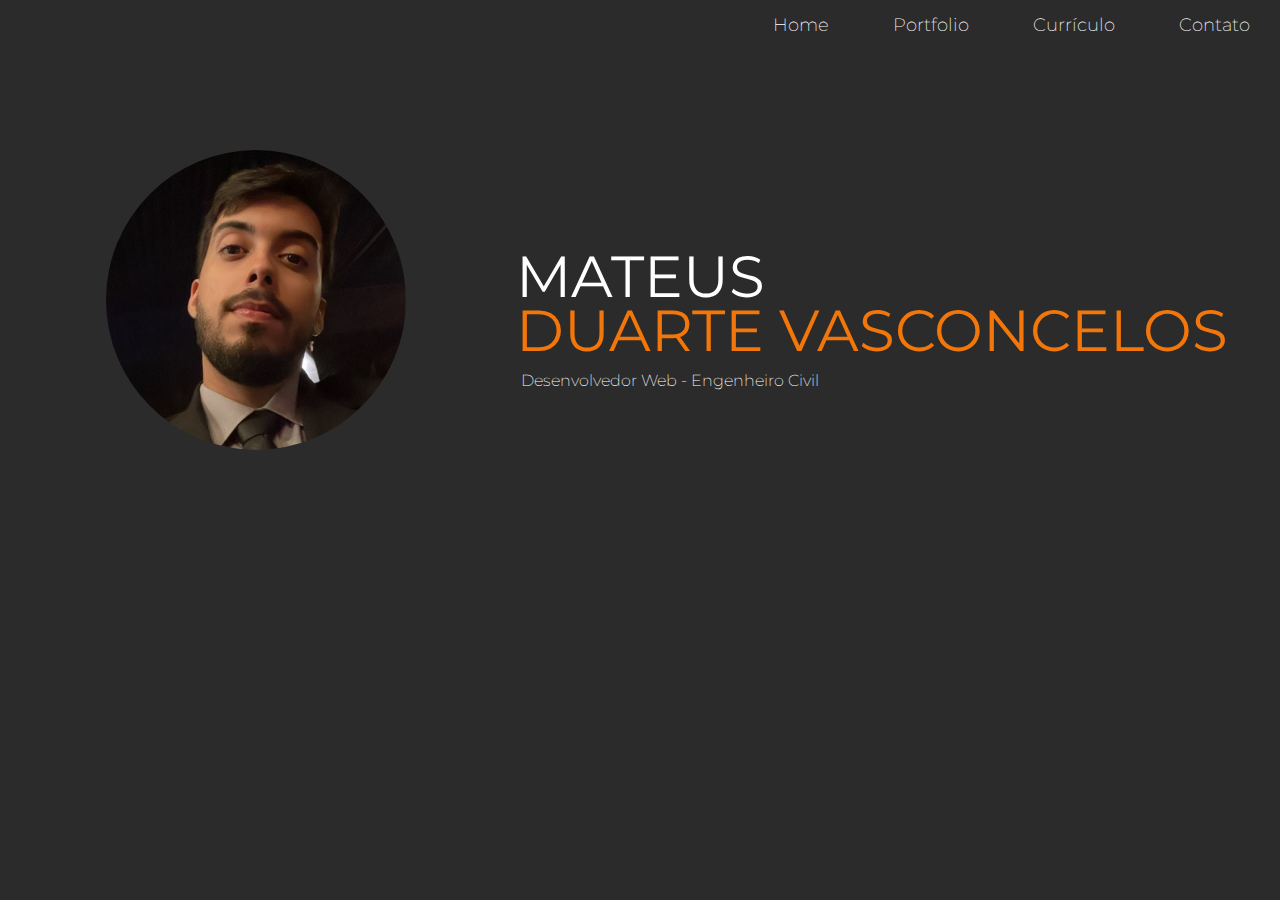
<file: index.html>
<!DOCTYPE html>

<html>

<head>
	<title>Mateus Duarte Vasconcelos - Portfolio Online</title>

	<meta charset="utf-8">
	<link rel="stylesheet" href="css/styles.css">
	<link rel="preconnect" href="https://fonts.googleapis.com">
	<link rel="preconnect" href="https://fonts.gstatic.com" crossorigin>
	<link href="https://fonts.googleapis.com/css2?family=Montserrat:wght@200;400&display=swap" rel="stylesheet">
	<script type="text/javascript" src="js/scripts.js"></script>

</head>


<body>

	<div id="navigation" class="navigation">
		<ul>
			<li><a href="index.html">Home</a></li>
			<li><a href="portfolio.html">Portfolio</a></li>
			<li><a href="curriculo.html">Currículo</a></li>
			<li><a href="contato.html">Contato</a></li>
			<li id="nav-button" class="nav-button" onclick="openNav()">&#9776;</li>
		</ul>
	</div>

	<div class="capa">

		<div class="profile-pic">
			<img src="img/Foto-profile.jpg" alt="Foto de Mateus Duarte">
		</div>

		<div class="profile-title">
			<h1>Mateus <span>Duarte Vasconcelos</span></h1>
			<h2>Desenvolvedor Web - Engenheiro Civil</h2>
		</div>

	</div>




</body>

</html>
</file>
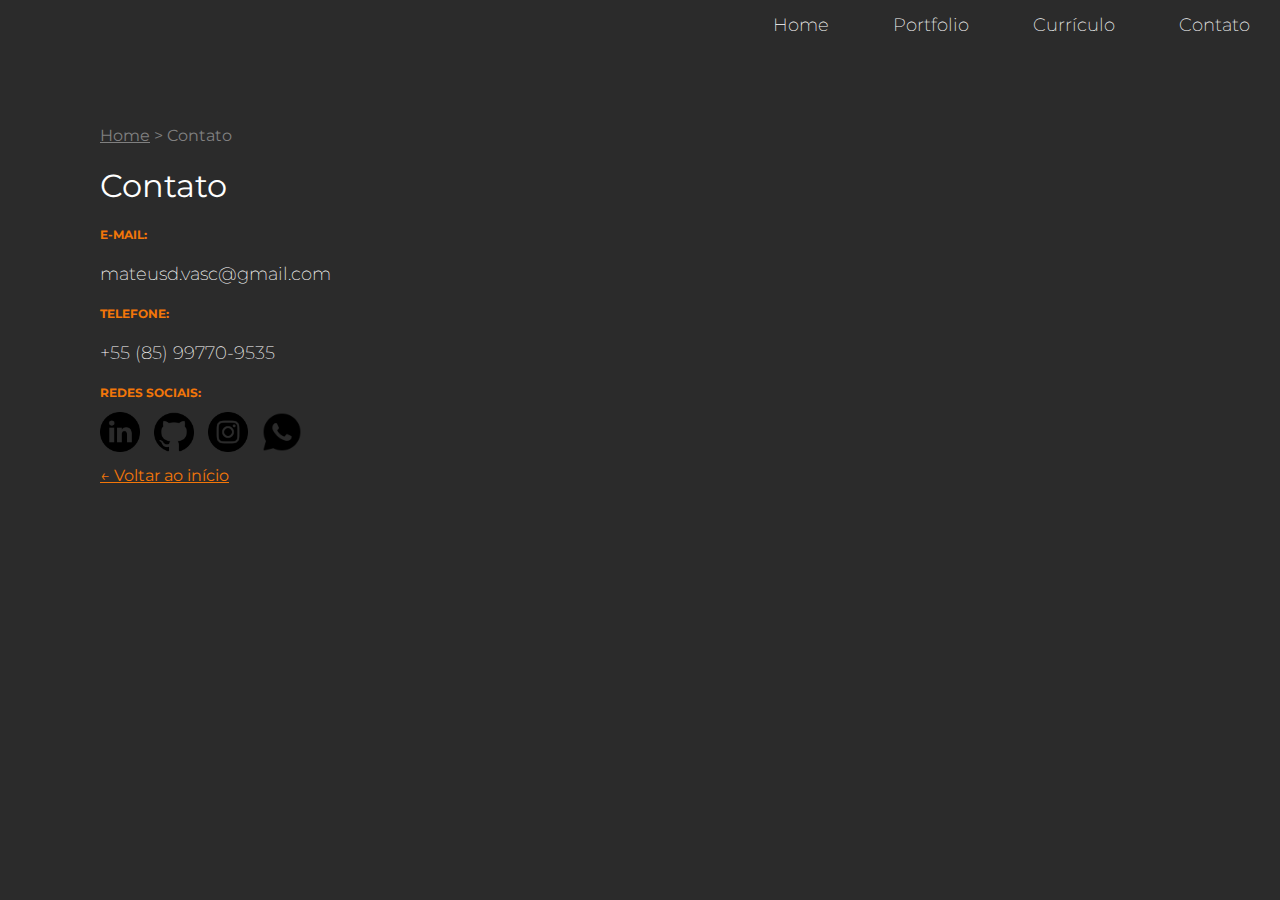
<file: contato.html>
<!DOCTYPE html>

<html>

<head>
	<title>Contato - Mateus Duarte Vasconcelos</title>

	<meta charset="utf-8">
	<link rel="stylesheet" href="css/styles.css">
	<link rel="preconnect" href="https://fonts.googleapis.com">
	<link rel="preconnect" href="https://fonts.gstatic.com" crossorigin>
	<link href="https://fonts.googleapis.com/css2?family=Montserrat:wght@200;400&display=swap" rel="stylesheet">
	<script type="text/javascript" src="js/scripts.js"></script>

</head>


<body>

	<div id="navigation" class="navigation">
		<ul>
			<li><a href="index.html">Home</a></li>
			<li><a href="portfolio.html">Portfolio</a></li>
			<li><a href="curriculo.html">Currículo</a></li>
			<li><a href="contato.html">Contato</a></li>
			<li id="nav-button" class="nav-button" onclick="openNav()">&#9776;</li>
		</ul>
	</div>


	<div class="main">

		<ul class="caminho">
			<li><a href="index.html">Home</a></li>
			<li>></li>
			<li>Contato</li>
		</ul>

		<h1>Contato</h1>


		<h3>E-mail:</h3>
		<p>mateusd.vasc@gmail.com</p>

		<h3>Telefone:</h3>
		<p>+55 (85) 99770-9535</p>

		<h3>Redes Sociais:</h3>
		<a target="_blank" href="https://www.linkedin.com/in/mateus-duarte-vasconcelos-7bb0b31ba/"><img
				class="social-img" src="img/linkedin.png" alt="link para o LinkedIn"></a>
		<a target="_blank" href="https://github.com/Mateuszdv"><img class="social-img" src="img/github.png"
				alt="link para o github"></a>
		<a target="_blank" href="https://www.instagram.com/mateus.zduarte/"><img class="social-img"
				src="img/instagram.png" alt="link para o Instagram"></a>
		<a target="_blank"
			href="https://api.whatsapp.com/send?phone=5585997709535&text=Olá Mateus! Consegui seu contato pelo seu portifólio."><img
				class="social-img" src="img/whatsapp.png" alt="link para o WhatsApp"></a>

		<br>
		<a class="back-link" href="index.html">&larr; Voltar ao início<a>

	</div>



</body>

</html>
</file>
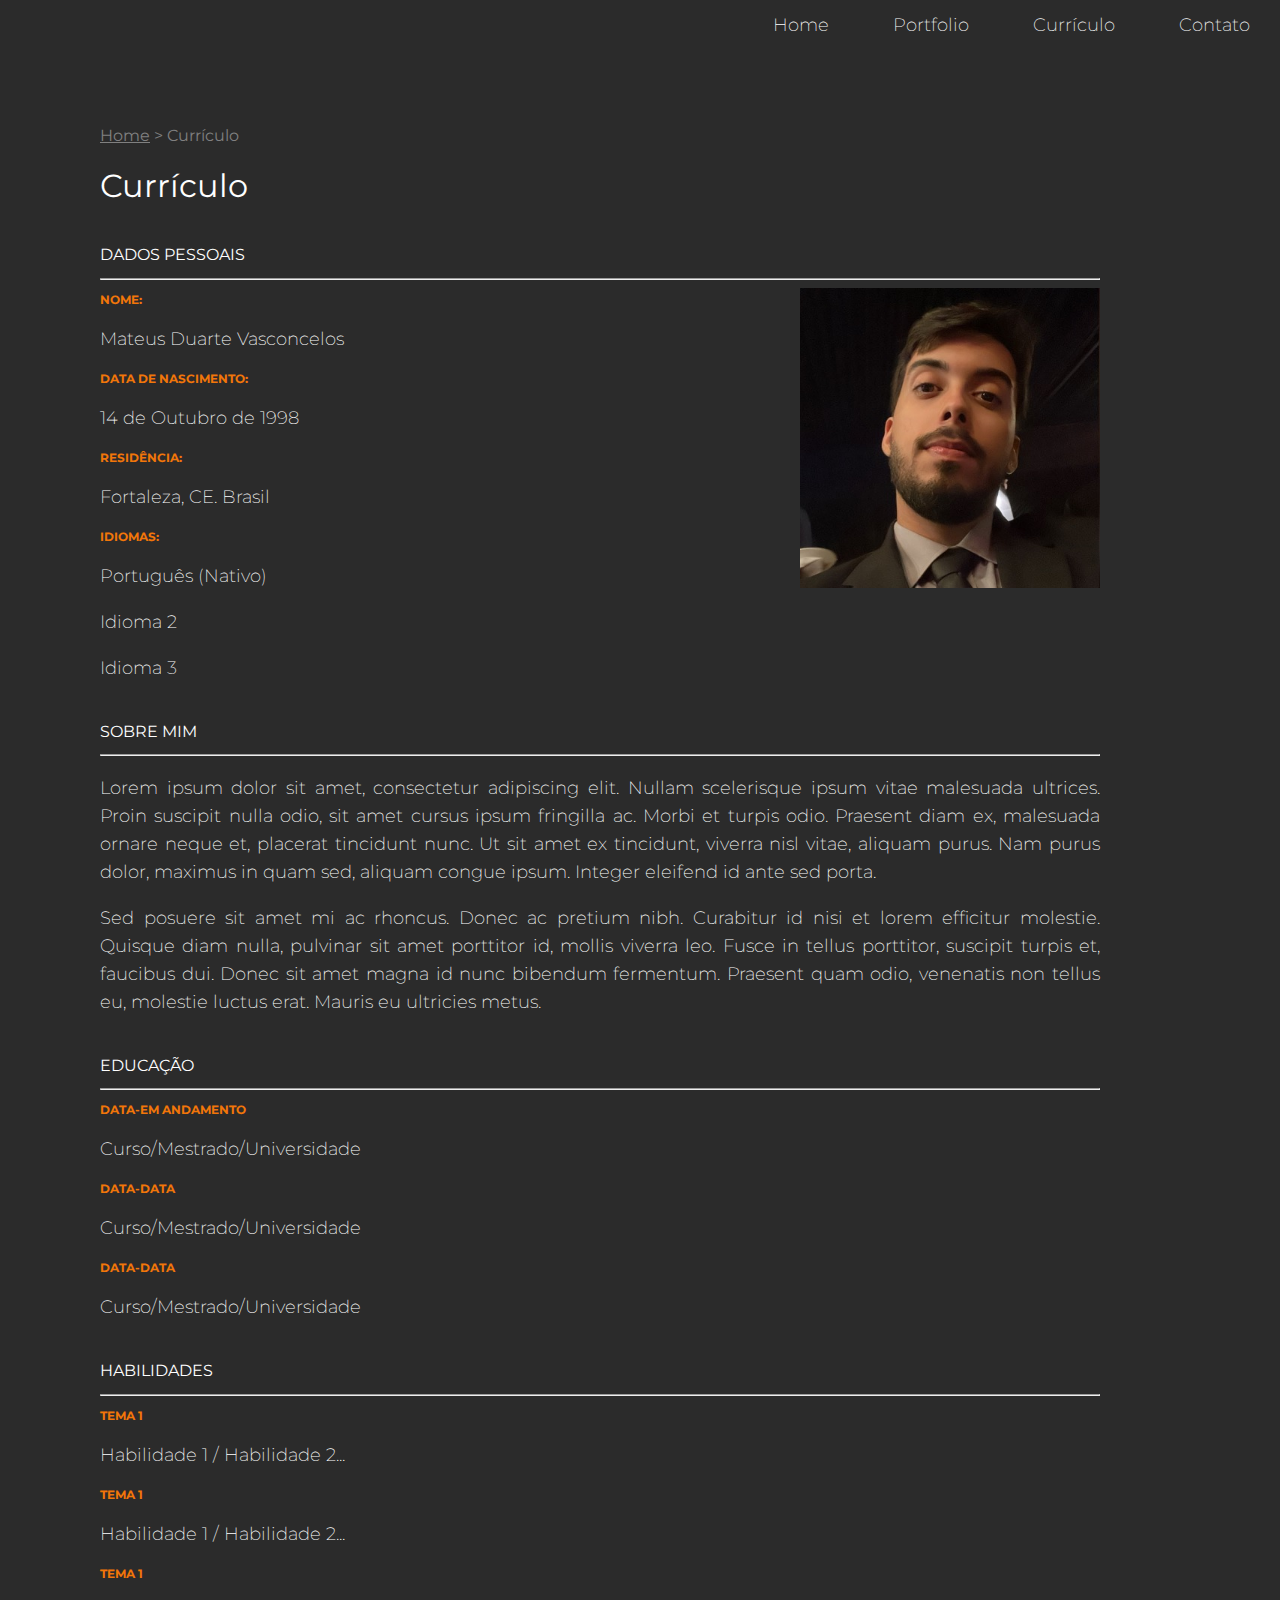
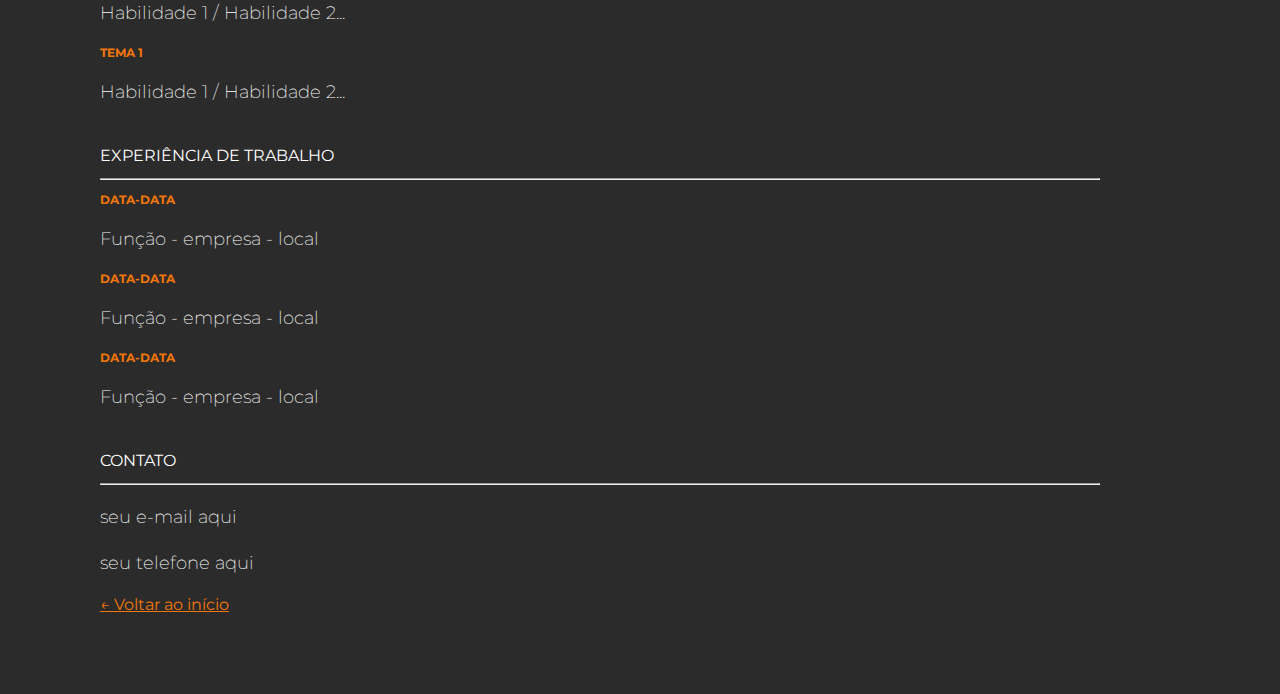
<file: curriculo.html>
<!DOCTYPE html>

<html>

<head>
	<title>Currículo - Mateus Duarte Vasconcelos</title>

	<meta charset="utf-8">
	<link rel="stylesheet" href="css/styles.css">
	<link rel="preconnect" href="https://fonts.googleapis.com">
	<link rel="preconnect" href="https://fonts.gstatic.com" crossorigin>
	<link href="https://fonts.googleapis.com/css2?family=Montserrat:wght@100;200;400&display=swap" rel="stylesheet">
	<script type="text/javascript" src="js/scripts.js"></script>

</head>


<body>

	<div id="navigation" class="navigation">
		<ul>
			<li><a href="index.html">Home</a></li>
			<li><a href="portfolio.html">Portfolio</a></li>
			<li><a href="curriculo.html">Currículo</a></li>
			<li><a href="contato.html">Contato</a></li>
			<li id="nav-button" class="nav-button" onclick="openNav()">&#9776;</li>
		</ul>
	</div>


	<div class="main">

		<ul class="caminho">
			<li><a href="index.html">Home</a></li>
			<li>></li>
			<li>Currículo</li>
		</ul>

		<h1>Currículo</h1>


		<h2>Dados Pessoais</h2>
		<hr>

		<div class="curriculo-pic">
			<img class="cv-pic" src="img/Foto-profile.jpg" alt="Foto de Mateus Duarte">
		</div>

		<h3>Nome:</h3>

		<p>Mateus Duarte Vasconcelos</p>

		<h3>Data de Nascimento:</h3>

		<p>14 de Outubro de 1998</p>

		<h3>Residência:</h3>

		<p>Fortaleza, CE. Brasil</p>

		<h3>Idiomas:</h3>

		<p>Português (Nativo)</p>
		<p>Idioma 2</p>
		<p>Idioma 3</p>


		<h2>Sobre Mim</h2>
		<hr>

		<p></a>
		</p>

		<p>Lorem ipsum dolor sit amet, consectetur adipiscing elit. Nullam scelerisque ipsum vitae malesuada ultrices.
			Proin suscipit nulla odio, sit amet cursus ipsum fringilla ac. Morbi et turpis odio. Praesent diam ex,
			malesuada ornare neque et, placerat tincidunt nunc. Ut sit amet ex tincidunt, viverra nisl vitae, aliquam
			purus. Nam purus dolor, maximus in quam sed, aliquam congue ipsum. Integer eleifend id ante sed porta.</p>

		<p>Sed posuere sit amet mi ac rhoncus. Donec ac pretium nibh. Curabitur id nisi et lorem efficitur molestie.
			Quisque diam nulla, pulvinar sit amet porttitor id, mollis viverra leo. Fusce in tellus porttitor, suscipit
			turpis et, faucibus dui. Donec sit amet magna id nunc bibendum fermentum. Praesent quam odio, venenatis non
			tellus eu, molestie luctus erat. Mauris eu ultricies metus.</p>


		<h2>Educação</h2>
		<hr>

		<h3>data-Em andamento</h3>

		<p>Curso/Mestrado/Universidade</p>

		<h3>data-data</h3>

		<p>Curso/Mestrado/Universidade</p>

		<h3>data-data</h3>

		<p>Curso/Mestrado/Universidade</p>


		<h2>Habilidades</h2>
		<hr>

		<h3>Tema 1</h3>

		<p>Habilidade 1 / Habilidade 2...</p>

		<h3>Tema 1</h3>

		<p>Habilidade 1 / Habilidade 2...</p>

		<h3>Tema 1</h3>

		<p>Habilidade 1 / Habilidade 2...</p>

		<h3>Tema 1</h3>

		<p>Habilidade 1 / Habilidade 2...</p>


		<h2>Experiência de Trabalho</h2>
		<hr>

		<h3>data-data</h3>

		<p>Função - empresa - local</p>

		<h3>data-data</h3>

		<p>Função - empresa - local</p>

		<h3>data-data</h3>

		<p>Função - empresa - local</p>




		<h2>Contato</h2>
		<hr>

		<p>seu e-mail aqui</p>
		<p>seu telefone aqui</p>


		<a class="back-link" href="index.html">&larr; Voltar ao início<a>


	</div>



</body>

</html>
</file>
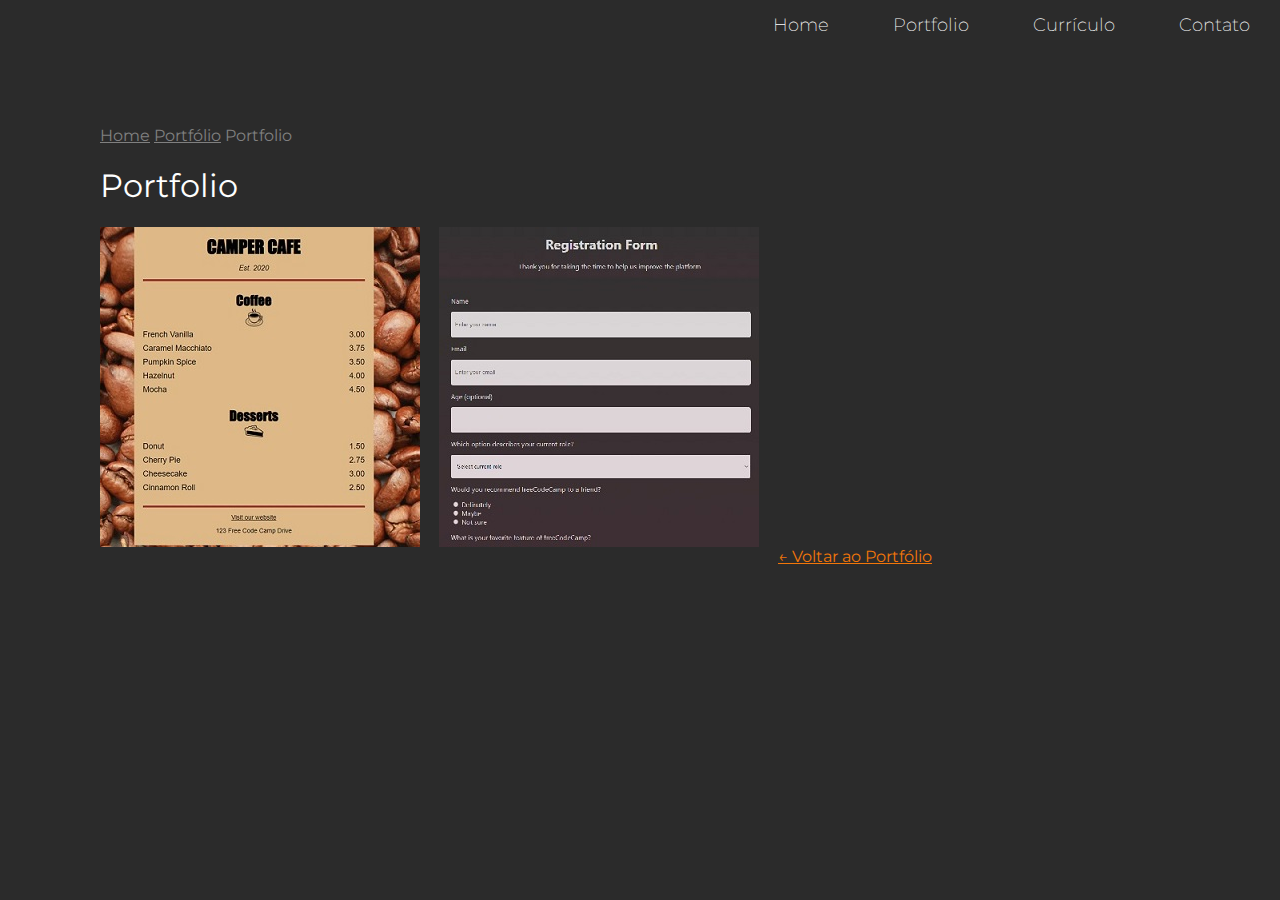
<file: fcc-form.html>
<!DOCTYPE html>

<html>

<head>
	<title>Portfolio - Mateus Duarte Vasconcelos</title>

	<meta charset="utf-8">
	<link rel="stylesheet" href="css/styles.css">
	<link rel="preconnect" href="https://fonts.googleapis.com">
	<link rel="preconnect" href="https://fonts.gstatic.com" crossorigin>
	<link href="https://fonts.googleapis.com/css2?family=Montserrat:wght@200;400&display=swap" rel="stylesheet">
	<script type="text/javascript" src="js/scripts.js"></script>

</head>


<body>

	<div id="navigation" class="navigation">
		<ul>
			<li><a href="index.html">Home</a></li>
			<li><a href="portfolio.html">Portfolio</a></li>
			<li><a href="curriculo.html">Currículo</a></li>
			<li><a href="contato.html">Contato</a></li>
			<li id="nav-button" class="nav-button" onclick="openNav()">&#9776;</li>
		</ul>
	</div>


	<body>



		<div class="main">


			<ul class="caminho">
				<li><a href="index.html">Home</a></li>
				<li><a href="portfolio.html">Portfólio</a></li>
				<li>Portfolio</li>
			</ul>

			<h1>Portfolio</h1>


			<div class="miniatura" style="background-image: url('img/cafemenu.jpg')">
				<a href="#">
					<div class="blackbox">
						<div class="blackbox-text">
							<h1>FreeCodeCamp</h1>
							<h2>Web Design</h2>
						</div>
					</div>
				</a>
			</div>

			<div class="miniatura" style="background-image: url('img/registform.jpg')">
				<a href="#">
					<div class="blackbox">
						<div class="blackbox-text">
							<h1>FreeCodeCamp</h1>
							<h2>Web Design</h2>
						</div>
					</div>
				</a>
			</div>

			<a class="back-link" href="portfolio.html">&larr; Voltar ao Portfólio<a>

		</div>



	</body>

</html>
</file>
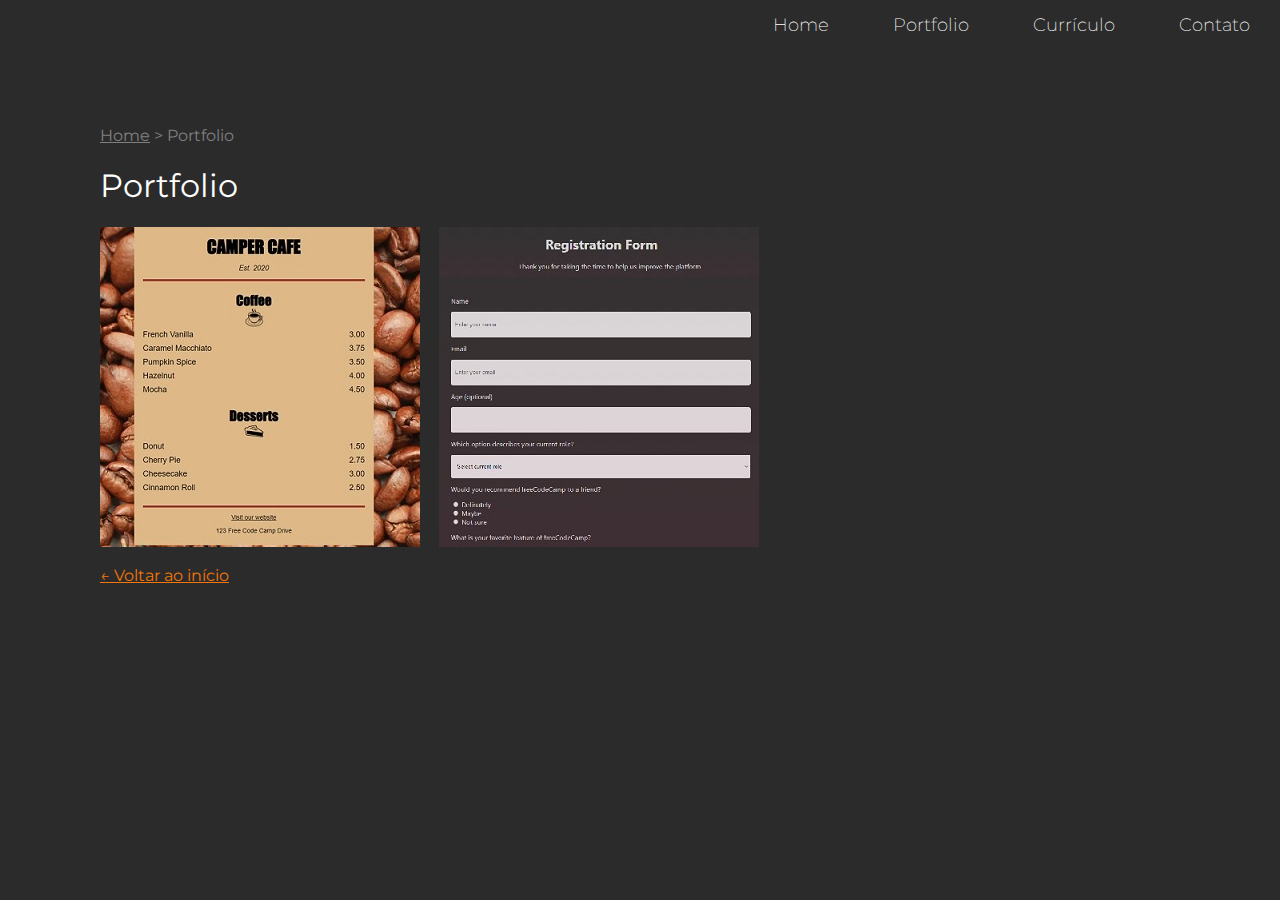
<file: portfolio.html>
<!DOCTYPE html>

<html>

<head>
	<title>Portfolio - Mateus Duarte Vasconcelos</title>

	<meta charset="utf-8">
	<link rel="stylesheet" href="css/styles.css">
	<link rel="preconnect" href="https://fonts.googleapis.com">
	<link rel="preconnect" href="https://fonts.gstatic.com" crossorigin>
	<link href="https://fonts.googleapis.com/css2?family=Montserrat:wght@200;400&display=swap" rel="stylesheet">
	<script type="text/javascript" src="js/scripts.js"></script>

</head>


<body>

	<div id="navigation" class="navigation">
		<ul>
			<li><a href="index.html">Home</a></li>
			<li><a href="portfolio.html">Portfolio</a></li>
			<li><a href="curriculo.html">Currículo</a></li>
			<li><a href="contato.html">Contato</a></li>
			<li id="nav-button" class="nav-button" onclick="openNav()">&#9776;</li>
		</ul>
	</div>


	<body>



		<div class="main">


			<ul class="caminho">
				<li><a href="index.html">Home</a></li>
				<li>></li>
				<li>Portfolio</li>
			</ul>

			<h1>Portfolio</h1>


			<div class="miniatura" style="background-image: url('img/cafemenu.jpg')">
				<a href="#">
					<div class="blackbox">
						<div class="blackbox-text">
							<h1>FreeCodeCamp</h1>
							<h2>Web Design</h2>
						</div>
					</div>
				</a>
			</div>

			<div class="miniatura" style="background-image: url('img/registform.jpg')">
				<a href="#">
					<div class="blackbox">
						<div class="blackbox-text">
							<h1>FreeCodeCamp</h1>
							<h2>Web Design</h2>
						</div>
					</div>
				</a>
			</div>

			<br>
			<a class="back-link" href="index.html">&larr; Voltar ao início<a>

		</div>



	</body>

</html>
</file>
<file: css/styles.css>
html,
body {
    margin: 0;
    padding: 0;
}

body {
    background-color: #2b2b2b;
    font-family: 'Montserrat', sans-serif;
}

.navigation {
    background-color: #2b2b2b;
    color: white;
    height: 50px;
}

.navigation ul {
    margin: 0;
    list-style: none;
    padding-left: 0;
    text-align: right;
    height: 50px;
}

.navigation li {
    display: inline-block;
    padding-left: 30px;
    padding-right: 30px;
    line-height: 50px;
    font-size: 18px;
    font-weight: 200;
}

.navigation a {
    color: white;
    text-decoration: none;

    animation: navigation-ani;
    animation-duration: 2.5s;
}

.navigation a:hover {
    color: #f27609;
}

.navigation li.nav-button {
    display: none;
}

.navigation li.nav-button:hover {
    color: #f27609;
    cursor: pointer;
}

.capa {
    color: white;
}

.capa span {
    color: #f27609;
    display: block;
}

.capa div {
    display: inline-block;
    height: 650px;
}

.profile-pic {
    width: 40%;
    text-align: center;

    animation: capa-ani;
    animation-duration: 2s;
}

.profile-pic img {
    width: 300px;
    border-radius: 300px;
    margin-top: 100px;
}

.profile-title {
    vertical-align: top;
    width: 59%;

    animation: title-ani;
    animation-duration: 2s;
}

.profile-title h1 {
    font-size: 58px;
    margin-top: 200px;
    text-transform: uppercase;
    font-weight: 400;
    line-height: 54px;
}

.profile-title h2 {
    font-size: 16px;
    font-weight: 200;
    margin-top: -26px;
    padding-left: 5px;
}

/* Curriculo */

.main {
    padding: 60px 180px 80px 100px;

    animation: main-ani;
    animation-duration: 2s;
}

.cv-pic {
    float: right;
    width: 300px;
}

.main h1 {
    color: white;
    font-weight: normal;
}

.main h2 {
    color: white;
    font-size: 16px;
    text-transform: uppercase;
    font-weight: normal;
    margin-top: 40px;
}

.main h3 {
    font-size: 12px;
    color: #f27609;
    text-transform: uppercase;
}

.main p {
    font-size: 18px;
    font-weight: 200;
    color: white;
    line-height: 28px;
    text-align: justify;
}

.caminho {
    list-style: none;
    padding-left: 0;
    color: grey;
}

.caminho li {
    display: inline-block
}

.caminho a {
    color: grey;
}

/* Contato */

.social-img {
    width: 40px;
    margin-right: 10px;
    margin-bottom: 10px;
}

/* Portifólio */

.miniatura {
    height: 320px;
    width: 320px;
    display: inline-block;
    margin-right: 15px;
    margin-bottom: 15px;
    background-position: center;
    overflow: hidden;
}

.miniatura a {
    text-decoration: none;
}

.blackbox {
    width: 100%;
    height: 100%;
    background-color: black;
    opacity: 0;
    padding-top: 120px;
    transition: 0.8s;
}

.blackbox:hover {
    opacity: 80%;
    transition: 0.8s;

}

.blackbox-text {
    text-align: center;
}

.blackbox-text h1 {
    font-size: 16px;
    color: #f27609;
    text-transform: uppercase;
    margin-top: 0;
}

.blackbox-text h2 {
    text-transform: none;
    font-weight: 100;
    margin-top: 0;
}

.back-link {
    color: #f27609;
}


/* ANIMAÇÕES */

@keyframes capa-ani {
    0% {
        opacity: 0;
        transform: translate(0px, 20px);
    }

    100% {
        opacity: 1;
        transform: translate(0px, 0px);
    }
}

@keyframes title-ani {
    0% {
        opacity: 0;
        transform: translate(0px, -20px);
    }

    100% {
        opacity: 1;
        transform: translate(0px, 0px);
    }
}

@keyframes navigation-ani {
    0% {
        opacity: 0;
    }

    50% {
        opacity: 0;
    }

    100% {
        opacity: 1;
    }
}

@keyframes main-ani {
    0% {
        opacity: 0;
        transform: translate(-25px, 0px);
    }

    100% {
        opacity: 1;
        transform: translate(0px, 0px);
    }
}


/* Responsividade */

@media (max-width: 1000px) {

    /* index */

    .navigation li {
        display: none;
    }

    .navigation li.nav-button {
        display: inline-block;
    }
    
    .navigation a {
        animation:none;
    }

    .capa div {
        display: block;
        height: auto;
    }

    .profile-pic {
        width: 100%;
    }

    .profile-pic img {
        margin-top: 30px;
        max-width: 80%;
    }

    .profile-title {
        text-align: center;
        width: 100%;
    }

    .profile-title h1 {
        margin-top: 30px;
        font-size: 40px;
        margin-left: 20px;
        margin-right: 20px;
    }

    .profile-title h2 {
        margin-top: 10px;
        margin-left: 20px;
        margin-right: 20px;
    }

    /* Curriculo */

    .main {
        padding: 10px 5% 40px 5%;

    }

    .main a {
        overflow-wrap: break-word;
        word-wrap: break-word;
    }

    .main p {
        text-align: left;
        line-height: 30px;
    }

    .caminho li {
        font-size: 14px;
    }

    .cv-pic {
        float: none;
        max-width: 100%;
        margin-right: 0px;
    }

    .miniatura {
        max-width: 100%;
        background-size: auto 100%;
    }

    .blackbox {
        opacity: 0.8;
    }

    .menujs {
        height: auto;
    }

    .menujs ul {
        height: auto;
        text-align: center;
        padding-right: 15%;
        padding-left: 15%;
    }

    .menujs li {
        display: block;
        border-bottom: solid grey 1px;
        width: 100%;
        padding: 0;
    }
}
</file>
